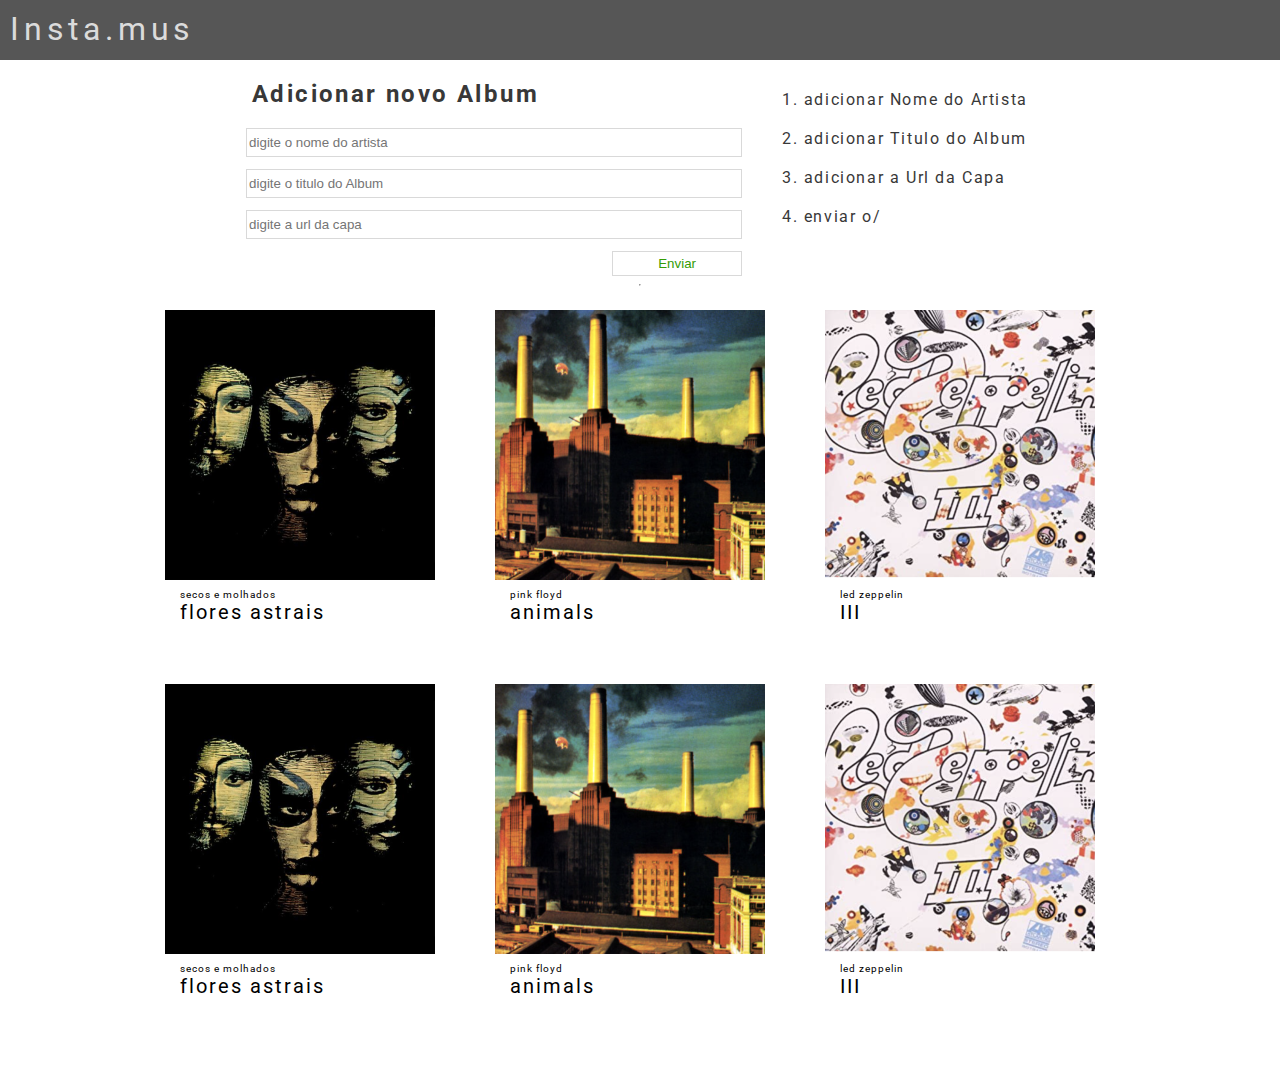
<file: index.html>
<!DOCTYPE html>
<html lang="en">
  <head>
    <meta charset="UTF-8" />
    <meta http-equiv="X-UA-Compatible" content="IE=edge" />
    <meta name="viewport" content="width=device-width, initial-scale=1.0" />
    <!-- styles -->
    <link href="./assets/css/geral.css" rel="stylesheet" />
    <link href="./assets/css/flexbox.css" rel="stylesheet" />
    <!-- styles-->

    <title>insta.mus</title>
  </head>
  <body>
    <header>
      <h1>Insta.mus</h1>
    </header>
    <div id="container">
      <div id="formulario-e-instrucoes">
        <div id="formulario-add-album">
          <h2>Adicionar novo Album</h2>
          <form>
            <input
              type="text"
              name="nome-do-artista"
              id="nome-do-artista"
              placeholder="digite o nome do artista"
            />
            <input
              type="text"
              name="titulo do album"
              id="titulo do album"
              placeholder="digite o titulo do Album"
            />
            <input
              type="text"
              name="url-da-capa"
              id="url-da-capa"
              placeholder="digite a url da capa"
            />
            <button type="submit">Enviar</button>
          </form>
        </div>
        <div id="instrucoes">
          <ul>
            <li>1. adicionar Nome do Artista</li>
            <li>2. adicionar Titulo do Album</li>
            <li>3. adicionar a Url da Capa</li>
            <li>4. enviar o/</li>
          </ul>
        </div>
      </div>
      <hr />
      <div id="listagem-albuns">
        <ul>
          <li>
            <img src="./assets/images/secos.png" class="capa-do-album" />
            <span class="nome-artista">secos e molhados</span>
            <span class="titulo-album">flores astrais</span>
          </li>
          <li>
            <img src="./assets/images/pink.png" class="capa-do-album" />
            <span class="nome-artista">pink floyd</span>
            <span class="titulo-album">animals</span>
          </li>
          <li>
            <img src="./assets/images/led.png" class="capa-do-album" />
            <span class="nome-artista">led zeppelin</span>
            <span class="titulo-album">III</span>
          </li>
          <li>
            <img src="./assets/images/secos.png" class="capa-do-album" />
            <span class="nome-artista">secos e molhados</span>
            <span class="titulo-album">flores astrais</span>
          </li>
          <li>
            <img src="./assets/images/pink.png" class="capa-do-album" />
            <span class="nome-artista">pink floyd</span>
            <span class="titulo-album">animals</span>
          </li>
          <li>
            <img src="./assets/images/led.png" class="capa-do-album" />
            <span class="nome-artista">led zeppelin</span>
            <span class="titulo-album">III</span>
          </li>
        </ul>
      </div>
    </div>
  </body>
</html>
</file>
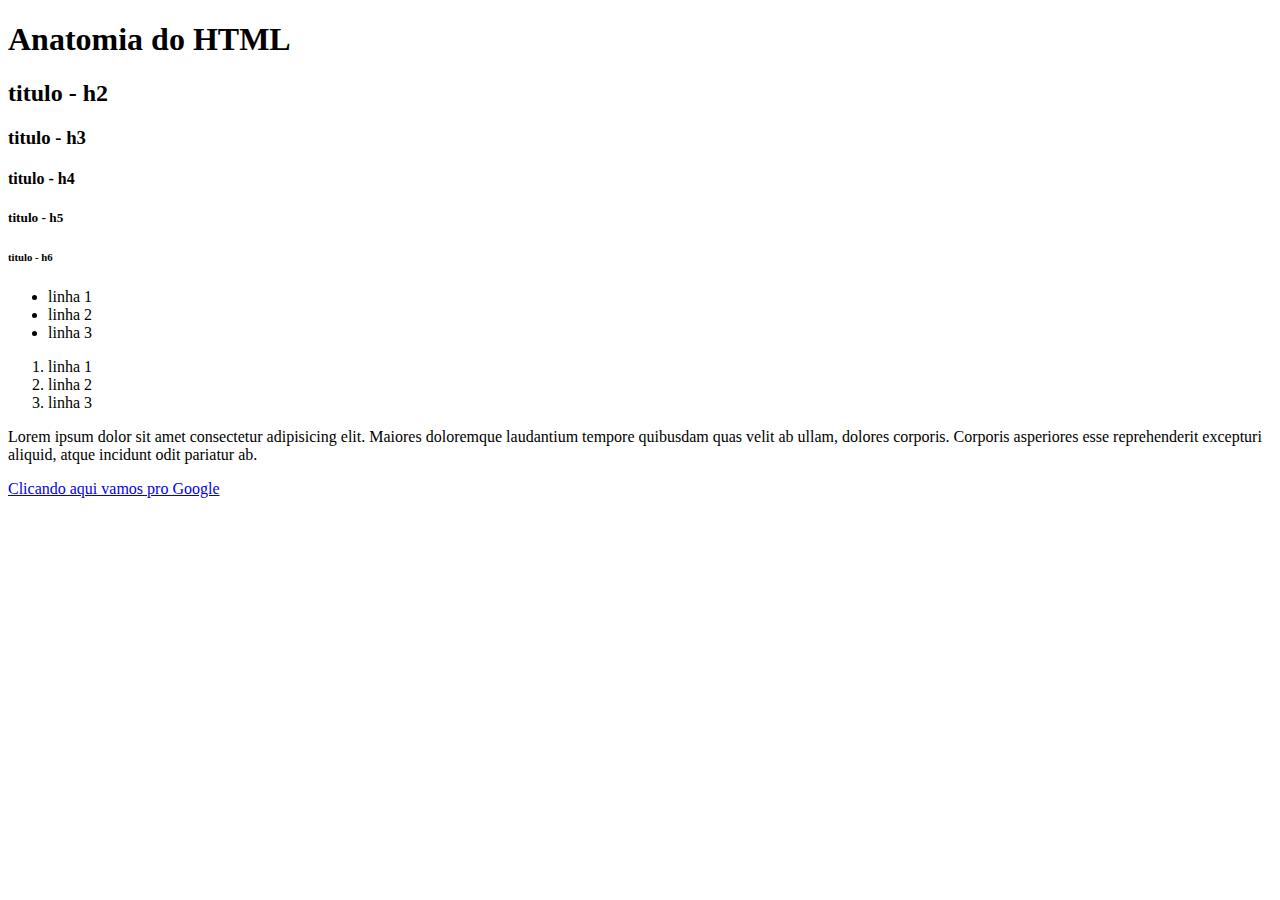
<file: tags-basico.html>
<!DOCTYPE html>
<html lang="en">
  <head>
    <meta charset="UTF-8" />
    <meta http-equiv="X-UA-Compatible" content="IE=edge" />
    <meta name="viewport" content="width=device-width, initial-scale=1.0" />
    <title>Tags Basicas</title>
  </head>
  <body>
    <!-- Tags -->
    <header>
      <h1>Anatomia do HTML</h1>
      <h2>titulo - h2</h2>
      <h3>titulo - h3</h3>
      <h4>titulo - h4</h4>
      <h5>titulo - h5</h5>
      <h6>titulo - h6</h6>
    </header>
    <div>
      <ul>
        <li>linha 1</li>
        <li>linha 2</li>
        <li>linha 3</li>
      </ul>
    </div>
    <div>
      <ol>
        <li>linha 1</li>
        <li>linha 2</li>
        <li>linha 3</li>
      </ol>
    </div>
    <p>
      Lorem ipsum dolor sit amet consectetur adipisicing elit. Maiores
      doloremque laudantium tempore quibusdam quas velit ab ullam, dolores
      corporis. Corporis asperiores esse reprehenderit excepturi aliquid, atque
      incidunt odit pariatur ab.
    </p>
    <a href="http://google.com">Clicando aqui vamos pro Google</a>
  </body>
</html>
</file>
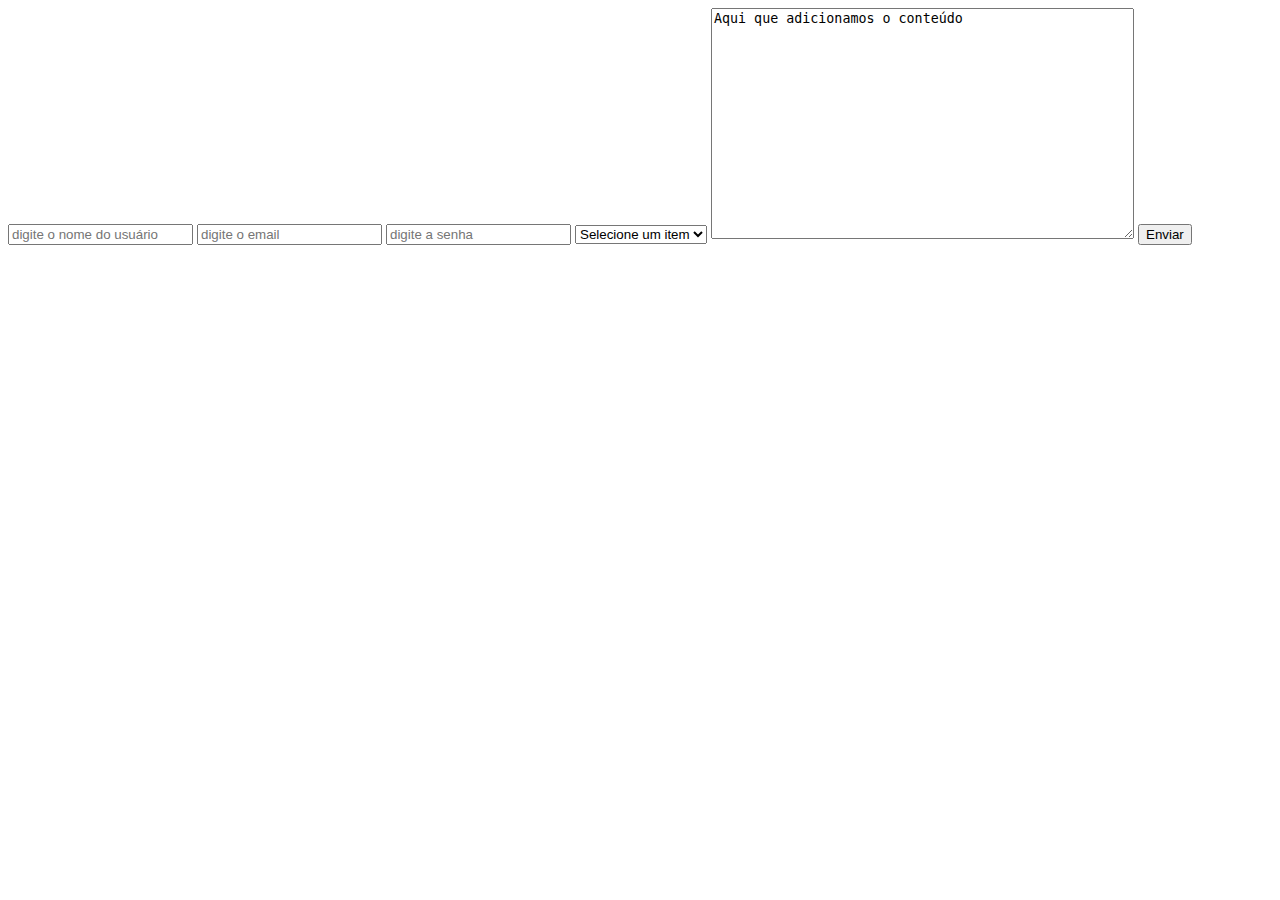
<file: tags-formulario.html>
<!DOCTYPE html>
<html lang="en">
  <head>
    <meta charset="UTF-8" />
    <meta http-equiv="X-UA-Compatible" content="IE=edge" />
    <meta name="viewport" content="width=device-width, initial-scale=1.0" />
    <title>Tags Formulário</title>
  </head>
  <body>
    <form action="https://postb.in/1638241371739-9018024583347" method="post">
      <input
        type="text"
        name="user-name"
        id="user-name"
        placeholder="digite o nome do usuário"
      />
      <input
        type="email"
        name="user-email"
        id="user-email"
        placeholder="digite o email"
      />
      <input
        type="password"
        name="user-pass"
        id="user-pass"
        placeholder="digite a senha"
      />
      <select name="user-item">
        <option>Selecione um item</option>
        <option value="item1">item 1</option>
        <option value="item2">item 2</option>
        <option value="item3">item 3</option>
      </select>
      <textarea cols="50" rows="15">Aqui que adicionamos o conteúdo</textarea>
      <button type="submit">Enviar</button>
    </form>
  </body>
</html>
</file>
<file: assets/css/geral.css>
@import url('https://fonts.googleapis.com/css2?family=Roboto:ital,wght@0,400&display=swap');

html,
body,
h1 {
  font-family: 'Roboto', sans-serif;
  margin: 0px;
}
header {
  background-color: #565656;
  height: 60px;
}

h1 {
  font-weight: normal;
  letter-spacing: 0.15em;
  color: #dbdbdb;
  margin-left: 10px;
  padding-top: 10px;
}

#formulario-add-album {
  width: 490px;
}

#formulario-add-album h2 {
  letter-spacing: 0.1em;
  color: #383838;
}

#formulario-add-album input {
  width: 490px;
  height: 25px;
  border: 1px solid #d9d9d9;
  margin-bottom: 12px;
}

#formulario-add-album button {
  border: 1px solid #d9d9d9;
  background-color: #fff;
  height: 25px;
  width: 130px;
  color: #349c03;
}

#instrucoes ul {
  margin-top: 30px;
  list-style: none;
}

#instrucoes ul li {
  color: #383838;
  letter-spacing: 0.1em;
  margin-bottom: 20px;
}

#listagem-albuns {
  width: 1030px;
}
#listagem-albuns ul {
  list-style: none;
}

#listagem-albuns ul li {
  width: 270px;
  margin-right: 60px;
  margin-bottom: 60px;
}

#listagem-albuns ul li span {
  display: block;
  width: 270px;
  letter-spacing: 0.1em;
  margin-left: 15px;
}
.capa-do-album {
  margin-bottom: 5px;
}
.nome-artista {
  font-size: 10px;
}
.titulo-album {
  font-size: 20px;
}
</file>
<file: assets/css/flexbox.css>
#container {
  display: flex;
  flex-direction: column;
  align-items: center;
}

#formulario-e-instrucoes {
  display: flex;
}

#formulario-add-album form {
  display: flex;
  flex-direction: column;
  align-items: flex-end;
}
#listagem-albuns ul {
  display: flex;
  flex-wrap: wrap;
}
</file>
